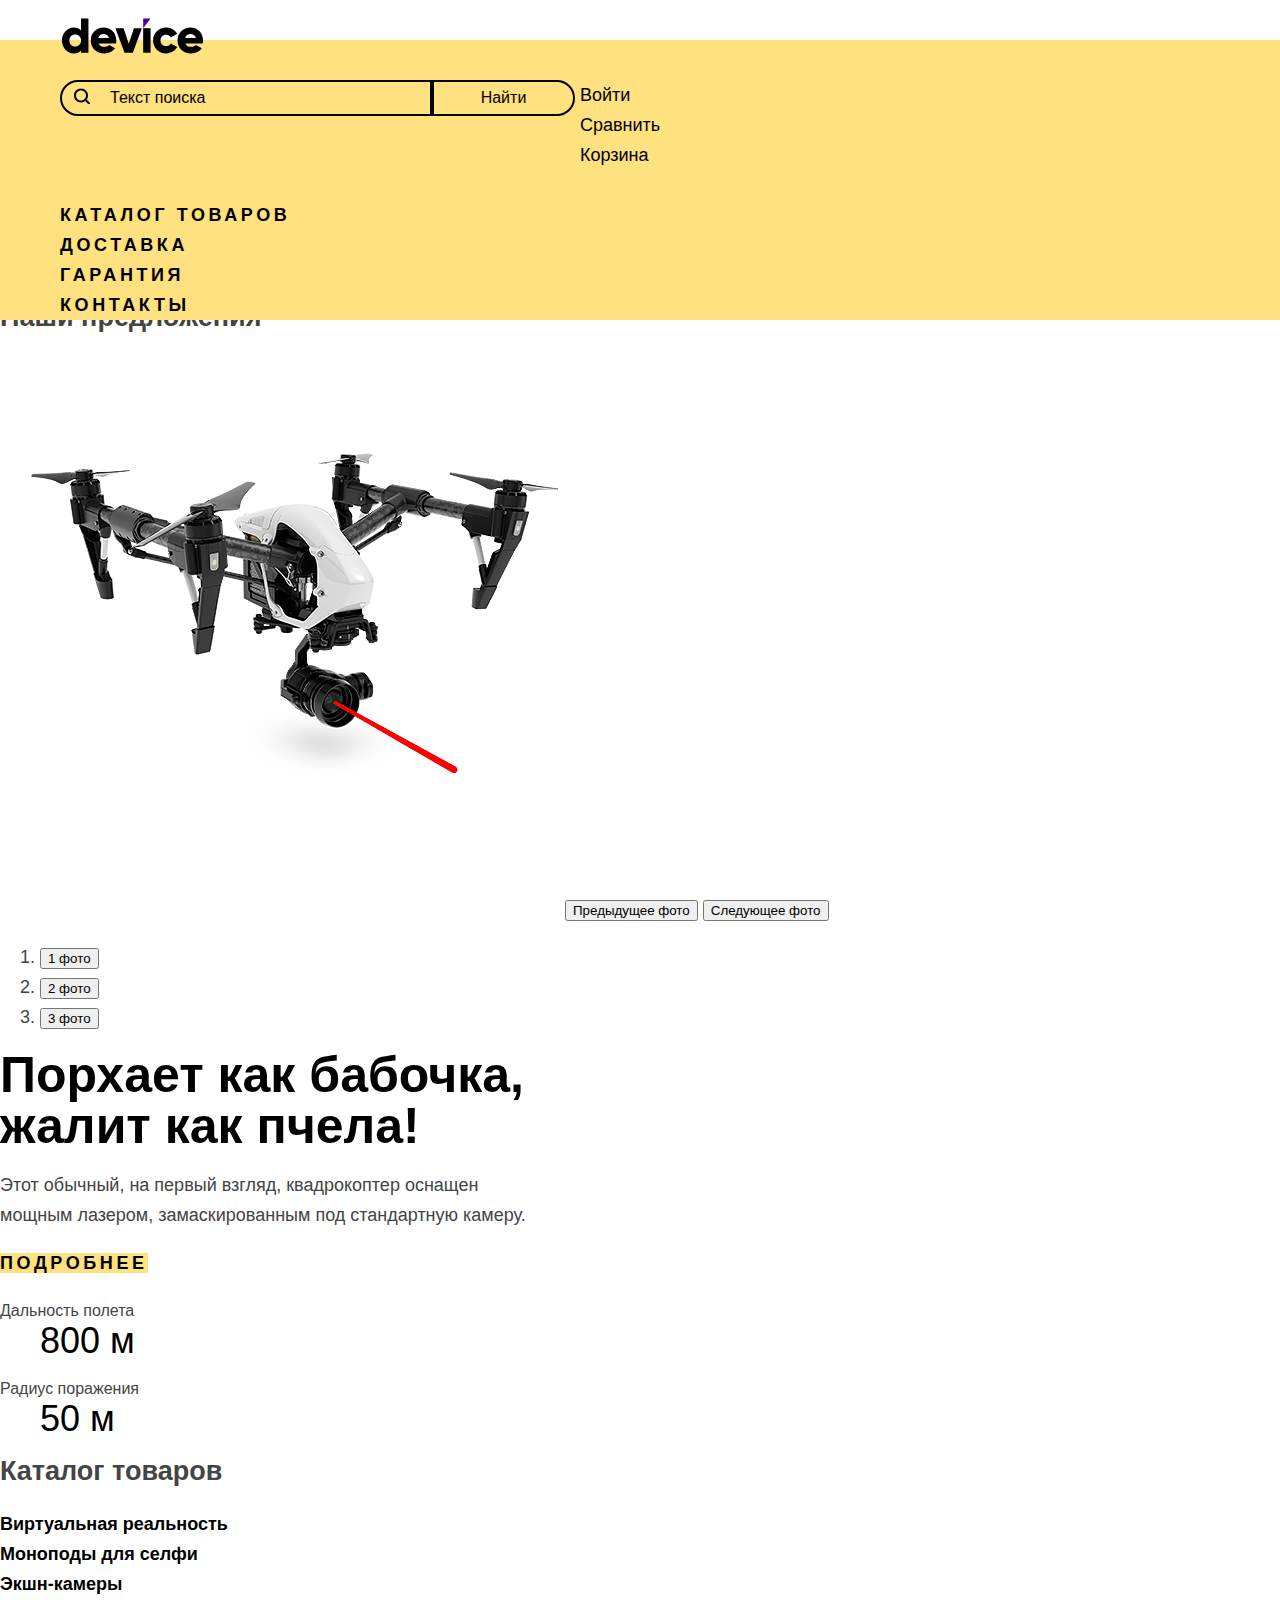
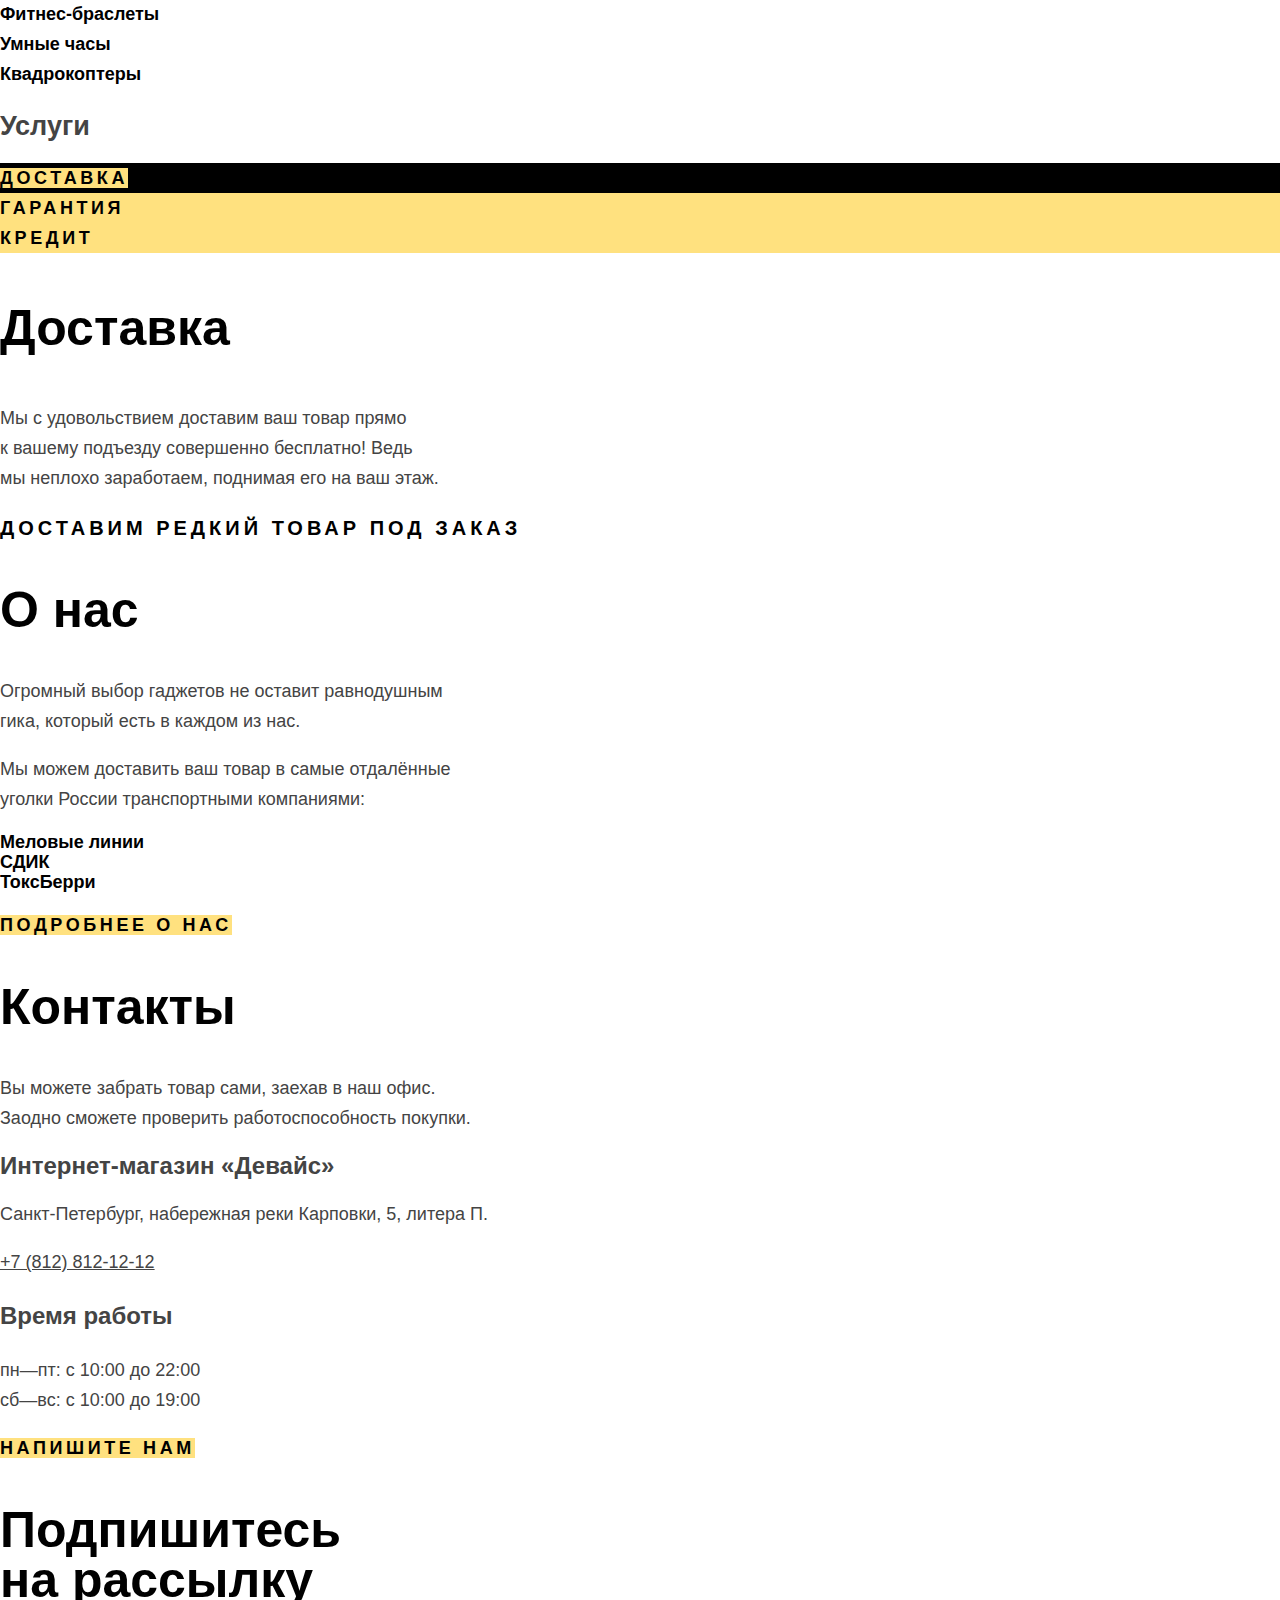
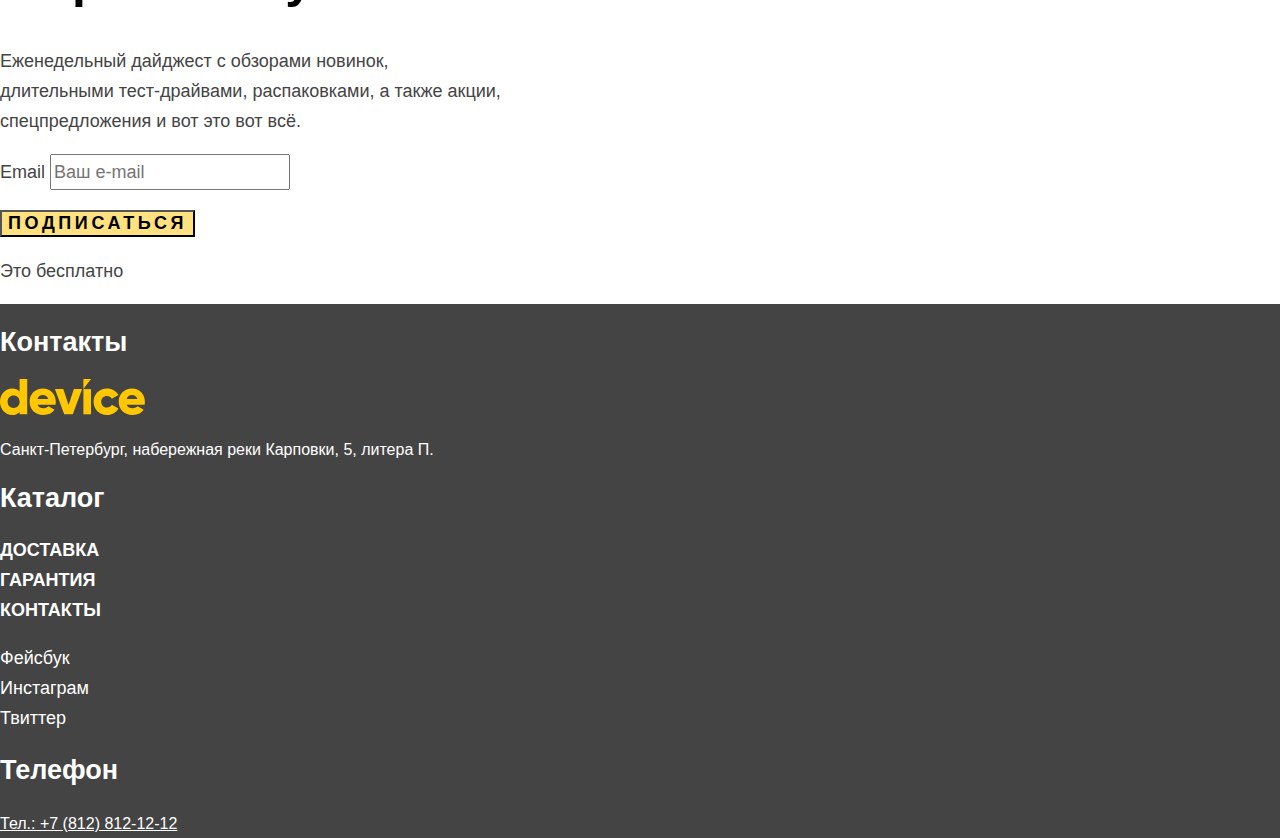
<file: index.html>
<!DOCTYPE html>
<html lang="ru">
  <head>
    <meta charset="utf-8">
    <title>Интернет-магазин Device</title>
    <link rel="stylesheet" href="styles/styles.css">
  </head>
  <body>
    <header class="page-header header-container">
      <a class="header-logo" href="#">
        <img src="images/logo.svg" alt="Логотип Девайс" width="145" height="36"/>
      </a>
      <form class="search-form" action="https://echo.htmlacademy.ru/">
        <input type="serch" name="search" class="search-form-field search-form-input" value="Текст поиска"/>
        <button class="search-form-field search-form-button" type="submit">Найти</button>
      </form>
      <nav class="navigation navigation-user">
        <ul class="navigation-list navigation-user-list">
          <li class="navigation-user-item">
            <a href="#" class="navigation-user-link">Войти</a>
          </li>
          <li class="navigation-user-item">
            <a href="#" class="navigation-user-link">Сравнить</a>
          </li>
          <li class="navigation-user-item">
            <a href="#" class="navigation-user-link">Корзина</a>
          </li>
        </ul>
      </nav>
      <nav class="navigation navigation-catalog">
        <ul class="navigation-list navigation-catalog-list">
          <li class="navigation-catalog-item">
            <a href="" class="navigation-catalog-link toggler">Каталог товаров</a>
          </li>
          <li class="navigation-catalog-item">
            <a href="delivery.html" class="navigation-catalog-link">Доставка</a>
          </li>
          <li class="navigation-catalog-item">
            <a href="vacancies.html" class="navigation-catalog-link">Гарантия</a>
          </li>
          <li class="navigation-catalog-item">
            <a href="contacts.html" class="navigation-catalog-link">Контакты</a>
          </li>
        </ul>
      </nav>
    </header>


    <main class="main-container main-index">

    <section class="main-slider">
        <h2 class="visually-hidden">Наши предложения</h2>
        <img class="main-slider-image" src="images/slider-1.png" alt="Квадрокоптер" width="560" height="560">
          <button class="main-slider-button main-slider-prev" type="button">
            <span class="visually-hidden">Предыдущее фото</span>
          </button>
          <button class="main-slider-button main-slider-next" type="button">
            <span class="visually-hidden">Следующее фото</span>
          </button>

          <ol class="main-slider-pagination">
            <li class="main-slider-pagination-item">
              <button class="main-slider-pagination-button main-slider-pagination-button-current" type="button">
                <span class="visually-hidden">1 фото</span>
              </button>
            </li>
            <li class="main-slider-pagination-item">
              <button class="main-slider-pagination-button" type="button">
                <span class="visually-hidden">2 фото</span>
              </button>
            </li>
            <li class="main-slider-pagination-item">
              <button class="main-slider-pagination-button" type="button">
                <span class="visually-hidden">3 фото</span>
              </button>
            </li>
          </ol>

          <div class="main-slider-container">
            <div class="main-slider-content">
              <span class="main-slider-title">
                Порхает как бабочка,<br> жалит как пчела!
              </span>
              <p class="main-slider-text">
                Этот обычный, на первый взгляд, квадрокоптер оснащен<br> мощным лазером, замаскированным под стандартную камеру.
              </p>
              <a href="#" class="button main-slider-more">Подробнее</a>
            </div>
            <div class="main-slider-params">
              <dl class="main-slider-param">
                <dt class="main-slider-param-key">Дальность полета</dt>
                <dd class="main-slider-param-value">800 м</dd>
              </dl>
              <dl class="main-slider-param">
                <dt class="main-slider-param-key">Радиус поражения</dt>
                <dd class="main-slider-param-value">50 м</dd>
              </dl>
            </div>
          </div>
      </section>

      <section class="main-catalog">
        <h2 class="visually-hidden">Каталог товаров</h2>
        <ul class="main-catalog-list">
          <li class="main-catalog-item">
            <a class="main-catalog-link" href="#">Виртуальная реальность</a>
          </li>
          <li class="main-catalog-item">
            <a class="main-catalog-link" href="#">Моноподы для селфи</a>
          </li>
          <li class="main-catalog-item">
            <a class="main-catalog-link" href="#">Экшн-камеры</a>
          </li>
          <li class="main-catalog-item">
            <a class="main-catalog-link" href="#">Фитнес-браслеты</a>
          </li>
          <li class="main-catalog-item">
            <a class="main-catalog-link" href="#">Умные часы</a>
          </li>
          <li class="main-catalog-item">
            <a class="main-catalog-link" href="#">Квадрокоптеры</a>
          </li>
        </ul>
      </section>

      <section class="main-services">
        <h2 class="visually-hidden">Услуги</h2>
        <div class="main-services-tabs">
          <ul class="main-services-items">
            <li class="main-services-list main-services-list-active">
              <a class="button maun-services-link">Доставка</a>
            </li>
            <li class="main-services-list">
              <a class="button maun-services-link">Гарантия</a>
            </li>
            <li class="main-services-list">
              <a class="button maun-services-link">Кредит</a>
            </li>
          </ul>
        </div>
        <div class="main-services-contents">
          <h3 class="main-services-title">Доставка</h3>
          <p class="main-services-text">Мы с удовольствием доставим ваш товар прямо<br>
            к вашему подъезду совершенно бесплатно! Ведь<br>
            мы неплохо заработаем, поднимая его на ваш этаж.</p>
        </div>
      </section>
      <div class="main-infoblock">
        <p class="main-infoblock-content">Доставим редкий товар под заказ</p>
      </div>

      <section class="main-about">
        <h2 class="main-about-title">О нас</h2>
          <p class="main-about-text">Огромный выбор гаджетов не оставит равнодушным<br> гика, который есть в каждом из нас.</p>
          <p class="main-about-text">Мы можем доставить ваш товар в самые отдалённые<br> уголки России транспортными компаниями:</p>
          <ul class="main-about-item">
            <li class="main-about-list">Меловые линии</li>
            <li class="main-about-list">СДИК</li>
            <li class="main-about-list">ТоксБерри</li>
          </ul>
          <a href="#" class="button main-about-more">Подробнее о нас</a>
      </section>

      <section class="main-contacts">
        <h2 class="main-contacts-title">Контакты</h2>
        <p class="main-contacts-text">Вы можете забрать товар сами, заехав в наш офис.<br> Заодно сможете проверить работоспособность покупки. </p>
        <h1 class="main-contacts-subtitle">Интернет-магазин «Девайс»</h1>
        <address class="main-contacts-address">
          <p class="main-address-text">Санкт-Петербург, набережная реки Карповки, 5, литера П.</p>
          <a href="tel:+78128121212" class="main-contacts-phone">+7 (812) 812-12-12</a>
        </address>
        <h3 class="main-contacts-subtitle">Время работы</h3>
        <ul class="main-contacts-schedule">
          <li class="main-contacts-schedule-item">пн—пт: с 10:00 до 22:00</li>
          <li class="main-contacts-schedule-item">сб—вс: с 10:00 до 19:00</li>
        </ul>
        <a href="#" class="button main-contacts-button">Напишите нам</a>
      </section>

      <section class="main-newsletter">
        <h2 class="main-newsletter-title">Подпишитесь<br> на рассылку</h2>
        <p class="main-newsletter-text">Еженедельный дайджест с обзорами новинок,<br> длительными тест-драйвами, распаковками, а также акции,<br> спецпредложения и вот это вот всё.</p>

        <form action="https://echo.htmlacademy.ru" class="main-newsletter-form" method="post">
          <p class="main-newsletter-email">
            <label class="visually-hidden" for="main-newsletter-email">Email</label>
            <input class="field" type="email" name="main-newsletter-email" placeholder="Ваш e-mail" id="main-newsletter-email" required>
          </p>
            <button class="button main-newsletter-button">Подписаться</button>
        </form>
        <p class="main-newsletter-note">Это бесплатно</p>
      </section>

    </main>


    <footer class="page-footer">
      <section class="footer-contacts">
        <h2 class="visually-hidden">Контакты</h2>
        <img class="footer-contacts-logo" src="images/logo-footer.svg" alt="Логотип Девайс" width="145" height="36">
        <address class="footer-contacts-address">
          <p class="footer-contacts-address-text">Санкт-Петербург, набережная реки Карповки, 5, литера П.</p>
        </address>
      </section>

      <section class="footer-menu">
        <h2 class="visually-hidden">Каталог</h2>
        <ul class="footer-menu-list">
          <li class="footer-menu-item">
            <a class="footer-menu-link" href="delivery.html">Доставка</a>
          </li>
          <li class="footer-menu-item">
            <a class="footer-menu-link" href="vacancies.html">Гарантия</a>
          </li>
          <li class="footer-menu-item">
            <a class="footer-menu-link" href="contacts.html">Контакты</a>
          </li>
        </ul>
        <ul class="footer-social-list">
          <li class="footer-social-item">
            <a class="footer-social-link" href="https://www.facebook.com/htmlacademy">Фейсбук</a>
          </li>
          <li class="footer-social-item">
            <a class="footer-social-link" href="https://www.instagram.com/htmlacademy/">Инстаграм</a>
          </li>
          <li class="footer-social-item">
            <a class="footer-social-link" href="https://twitter.com/htmlacademy_ru">Твиттер</a>
          </li>
        </ul>
      </section>

      <section class="footer-phone">
        <h2 class="visually-hidden">Телефон</h2>
        <a href="tel:78128121212" class="footer-phone-link">Тел.: +7 (812) 812-12-12</a>
        <a class="htmlacademy-link" href="https://htmlacademy.ru/"></a>
      </section>
    </footer>
  </body>
</html>
</file>
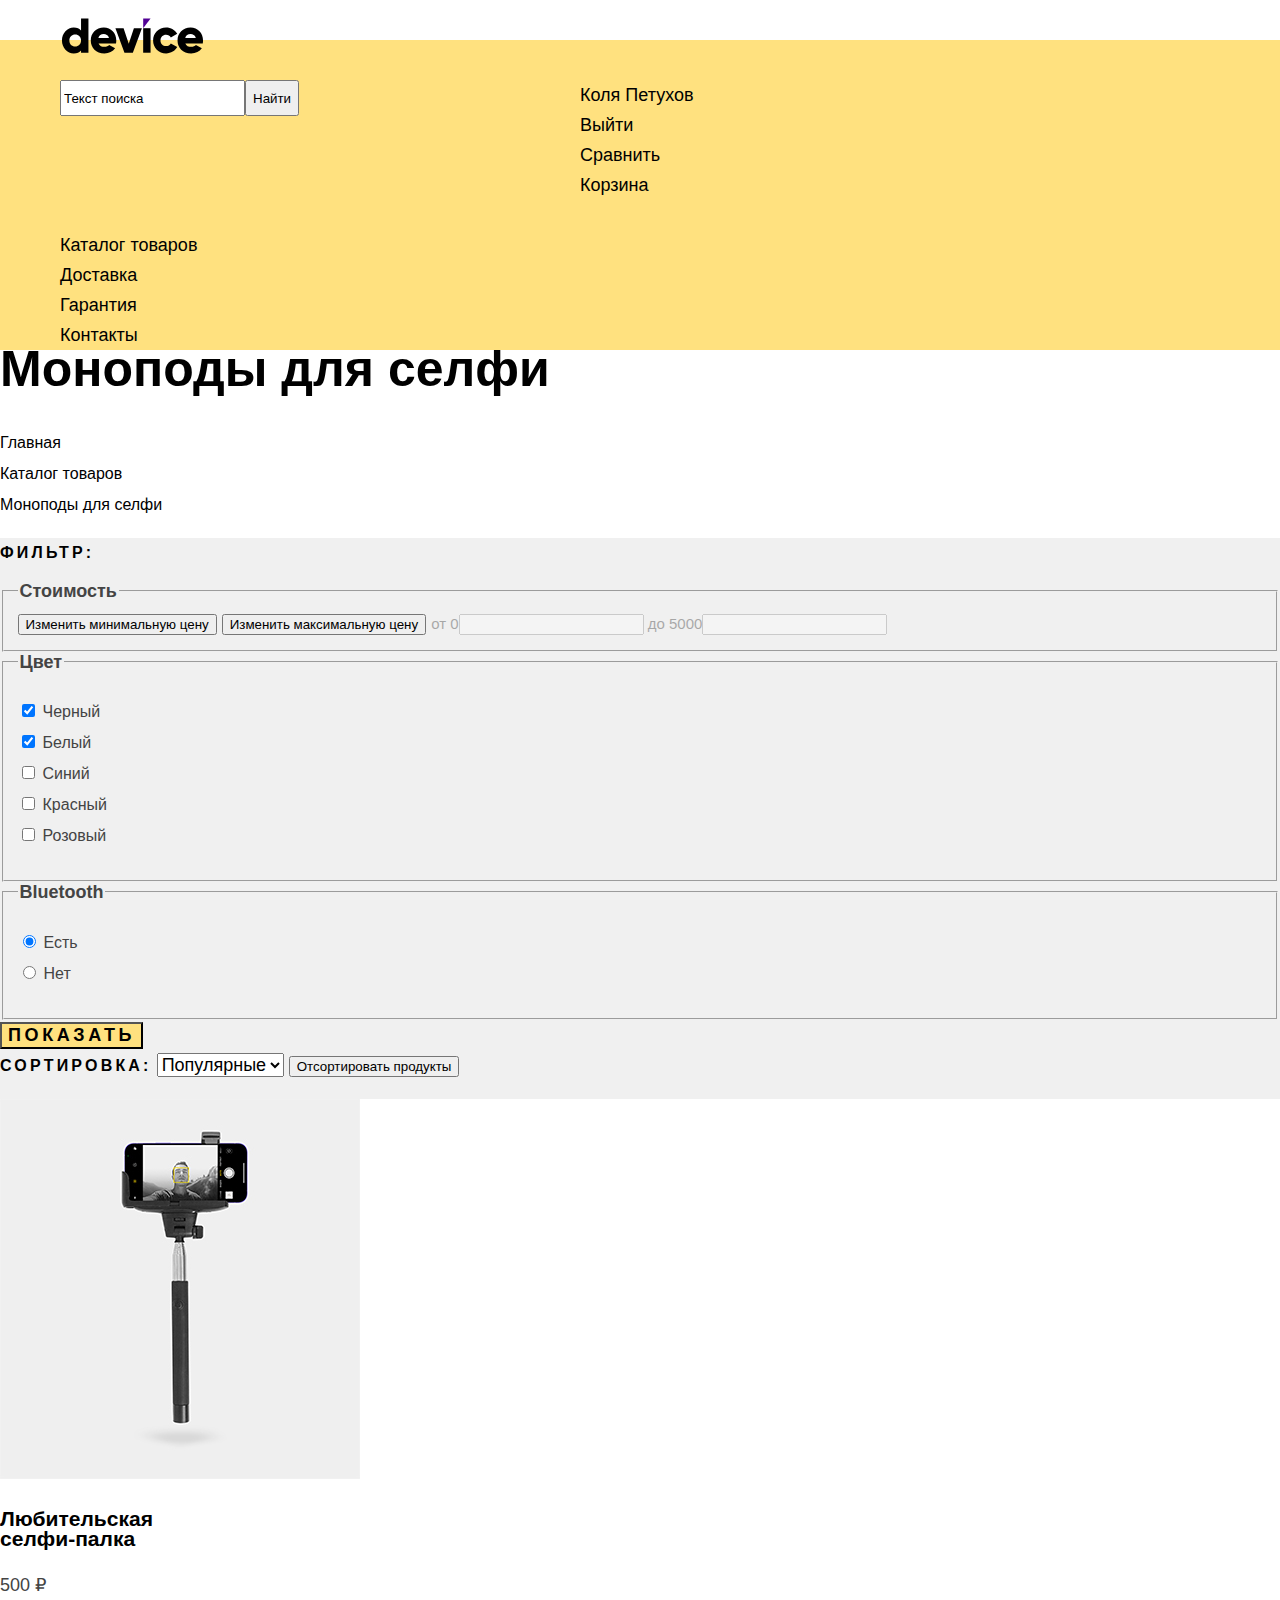
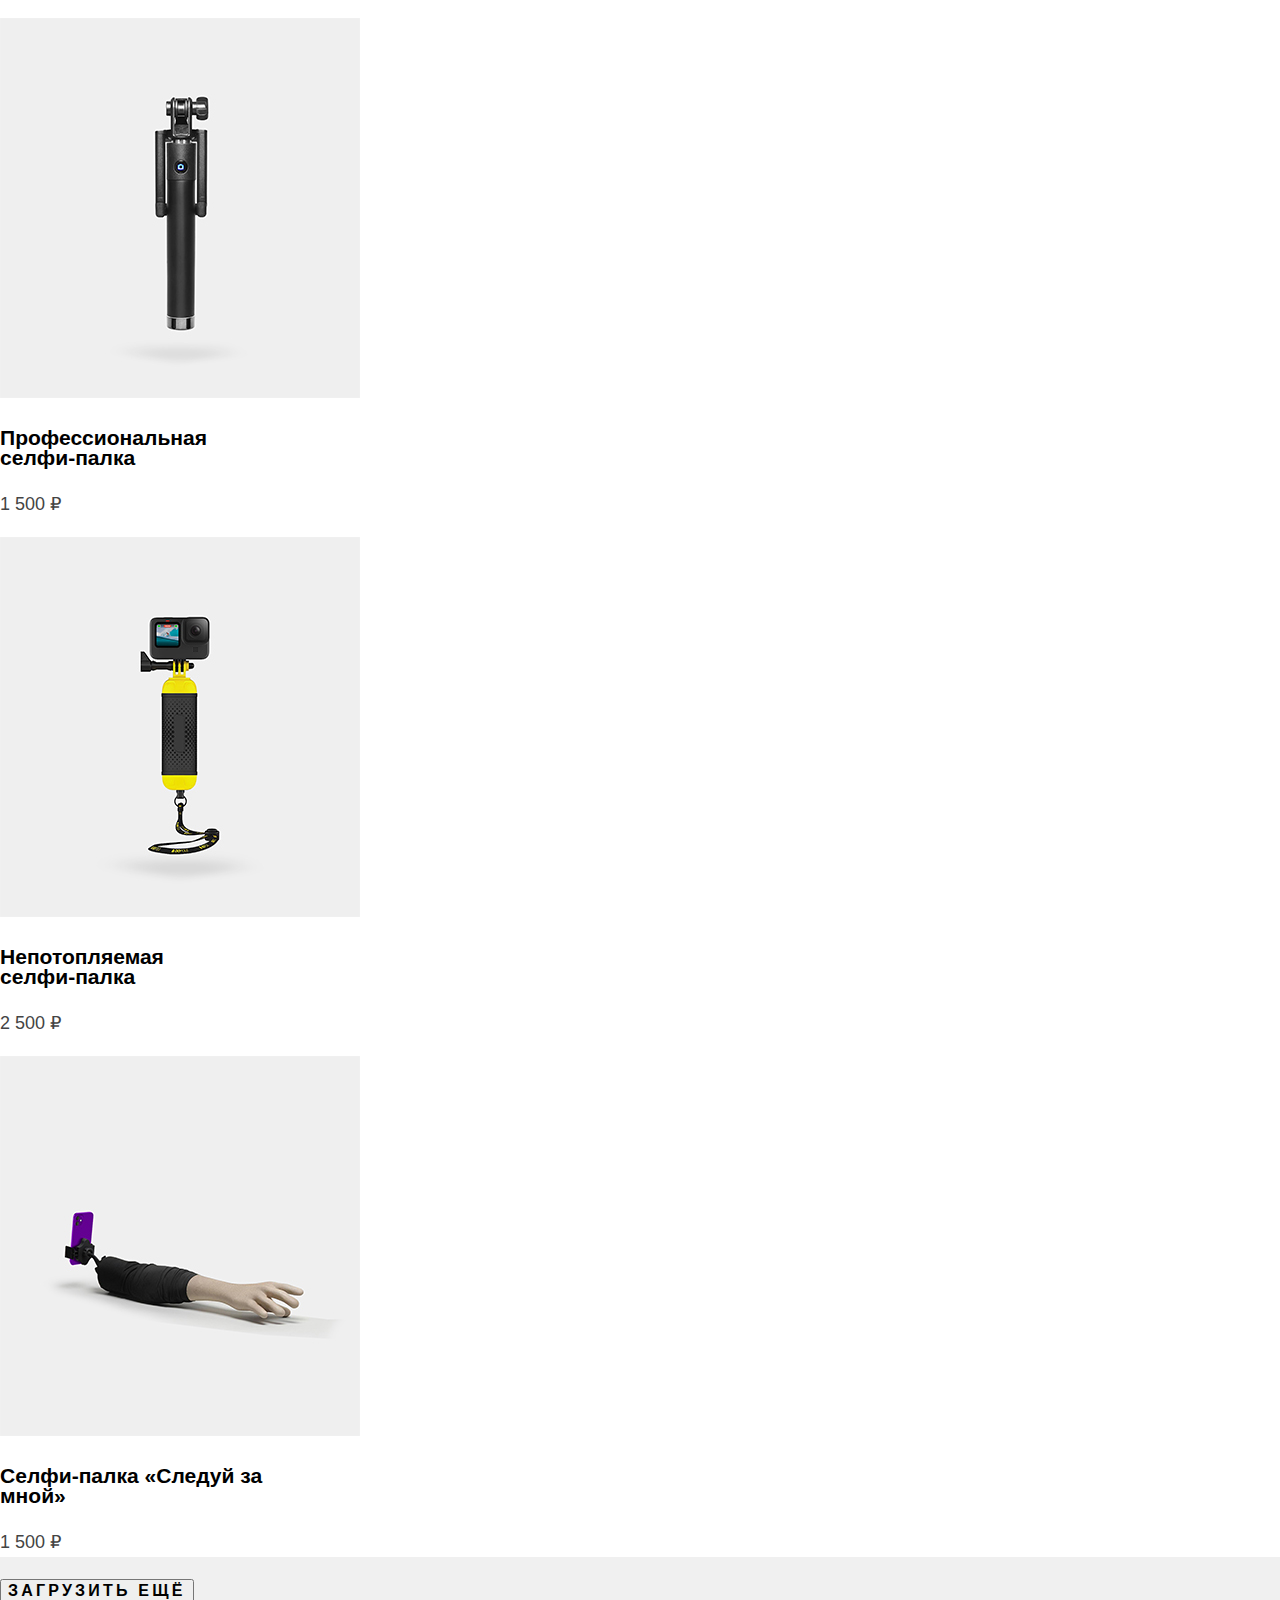
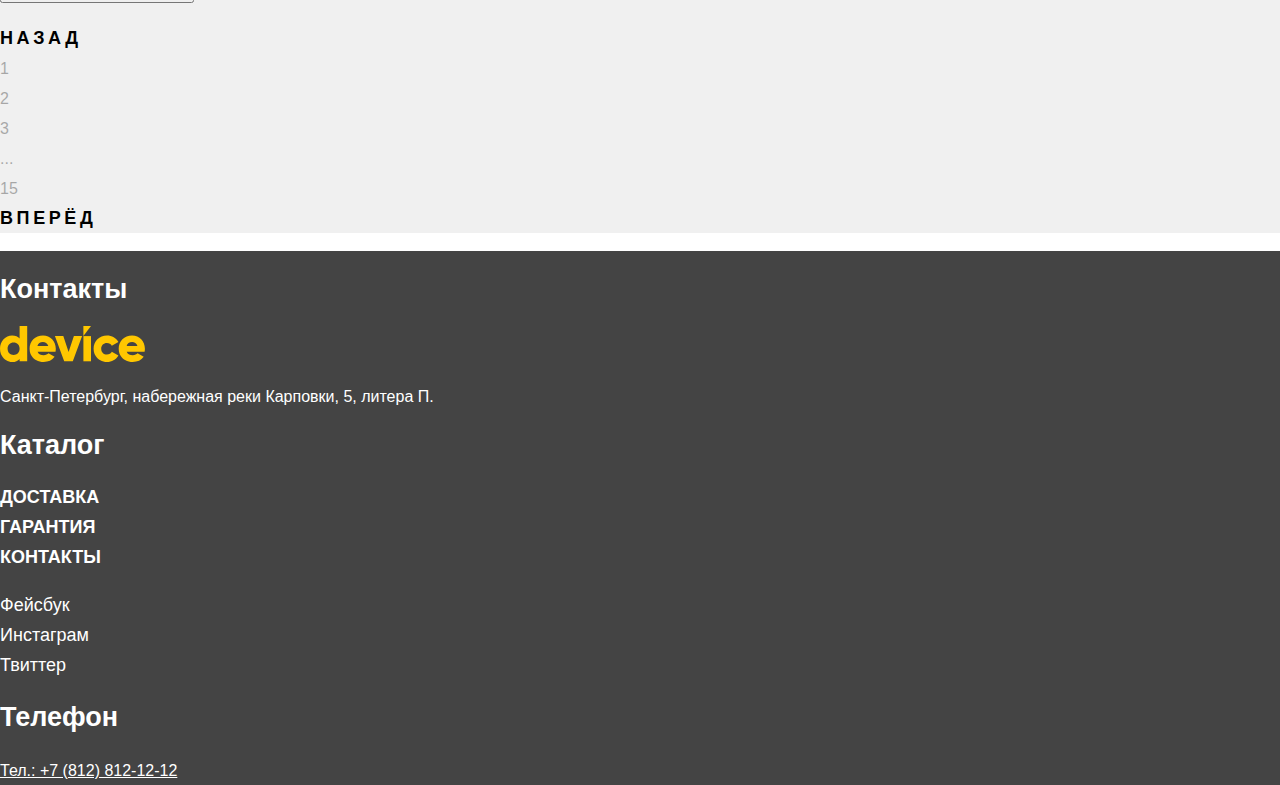
<file: catalog.html>
<!DOCTYPE html>
<html lang="ru">
  <head>
    <meta charset="utf-8">
    <title>Каталог Device</title>
    <link rel="stylesheet" href="styles/styles.css">
  </head>
  <body>
    <header class="page-header">
      <a class="header-logo" href="#">
        <img src="images/logo.svg" alt="Логотип Девайс" width="145" height="36"/>
      </a>
      <form class="search-form" action="https://echo.htmlacademy.ru/">
        <input type="serch" name="search" class="search-form__field" value="Текст поиска"/>
        <button class="search-form__field" type="submit">Найти</button>
      </form>

      <nav class="navigation navigation-user">
        <ul class="navigation-list">
          <li class="navigation-item">
            <a href="#" class="navigation-link">Коля Петухов</a>
          </li>
          <li class="navigation-item">
            <a href="#" class="navigation-link navigation-link-active">Выйти</a>
          </li>
          <li class="navigation-item">
            <a href="#" class="navigation-link">Сравнить</a>
          </li>
          <li class="navigation-item">
            <a href="#" class="navigation-link">Корзина</a>
          </li>
        </ul>
      </nav>

      <nav class="navigation">
        <ul class="navigation-list">
          <li class="navigation-item">
            <a class="navigation-link-toggler" type="button">Каталог товаров</a>
          </li>
          <li class="navigation-item">
            <a href="delivery.html" class="navigation-link">Доставка</a>
          </li>
          <li class="navigation-item">
            <a href="vacancies.html" class="navigation-link">Гарантия</a>
          </li>
          <li class="navigation-item">
            <a href="contacts.html" class="navigation-link">Контакты</a>
          </li>
        </ul>
      </nav>
    </header>


    <main class="main-inner">
      <header class="inner-header">
        <h1 class="inner-header-title">Моноподы для селфи</h1>
        <ul class="breadcrumbs">
          <li class="breadcrumbs-item">
            <a class="breadcrumbs-link" href="index.html">Главная</a>
          </li>
          <li class="breadcrumbs-item">
            <a class="breadcrumbs-link" href="#">Каталог товаров</a>
          </li>
          <li class="breadcrumbs-item">
            <a class="breadcrumbs-link">Моноподы для селфи</a>
          </li>
        </ul>
      </header>

      <section class="catalog-products">
        <h2 class="filter">Фильтр:</h2>
        <form class="catalog-filter" action="https://echo.htmlacademy.ru/" method="get">
          <fieldset class="catalog-filter-group">
            <legend class="catalog-filter-title">Стоимость</legend>
            <button class="range-toggle toggle-min" type="button">
              <span class="visually-hidden">Изменить минимальную цену</span>
            </button>
            <button class="range-toggle toggle-max" type="button">
              <span class="visually-hidden">Изменить максимальную цену</span>
            </button>
            <label class="catalog-filter-label">
              от 0<input class="catalog-filter-input" type="number" name="min-price">
            </label>

            <label class="catalog-filter-label">
              до 5000<input class="catalog-filter-input" type="number" name="max-price">
            </label>
          </fieldset>
          <fieldset class="catalog-filter-group">
            <legend class="catalog-filter-title">Цвет</legend>
            <ul class="catalog-filter-list">
              <li class="catalog-filter-item">
                <label class="control">
                  <input class="visually-hidden control-input" type="checkbox" name="Черный" checked>
                  <span class="control-mark"></span>
                  <span class="control-label">Черный</span>
                </label>
              </li>
              <li class="catalog-filter-item">
                <label class="control">
                  <input class="visually-hidden control-input" type="checkbox" name="Белый" checked>
                  <span class="control-mark"></span>
                  <span class="control-label">Белый</span>
                </label>
              </li>
              <li class="catalog-filter-item">
                <label class="control">
                  <input class="visually-hidden control-input" type="checkbox" name="Синий">
                  <span class="control-mark"></span>
                  <span class="control-label">Синий</span>
                </label>
              </li>
              <li class="catalog-filter-item">
                <label class="control">
                  <input class="visually-hidden control-input" type="checkbox" name="Красный">
                  <span class="control-mark"></span>
                  <span class="control-label">Красный</span>
                </label>
              </li>
              <li class="catalog-filter-item">
                <label class="control">
                  <input class="visually-hidden control-input" type="checkbox" name="Розовый">
                  <span class="control-mark"></span>
                  <span class="control-label">Розовый</span>
                </label>
              </li>
            </ul>
          </fieldset>
          <fieldset class="catalog-filter-group">
            <legend class="catalog-filter-title">Bluetooth</legend>
            <ul class="catalog-filter-list">
              <li class="catalog-filter-item">
                <label class="control">
                  <input class="visually-hidden control-input" type="radio" name="product-group" value="Yes" checked>
                  <span class="control-mark"></span>
                  <span class="control-label">Есть</span>
                </label>
              </li>
              <li class="catalog-filter-item">
                <label class="control">
                  <input class="visually-hidden control-input" type="radio" name="product-group" value="No">
                  <span class="control-mark"></span>
                  <span class="control-label">Нет</span>
                </label>
              </li>
            </ul>
          </fieldset>
          <button class="button" type="submit">Показать</button>
        </form>

        <form class="sorting-type">
          <label class="sorting-title" for="sorting">Сортировка:</label>
          <select class="select-control" id="sorting" name="sorting">
            <option value="popular">Популярные</option>
          </select>
          <button class="visually-hidden" type="submit">Отсортировать продукты</button>
        </form>


          <ul class="product-list">
            <li class="priduct-card">
              <a class="product-card-link" href="#">
                <img class="product-card-image" src="images/product-1.jpg" width="360" height="380" alt="Любительская селфи-палка">
                <h3 class="product-card-title">Любительская <br>селфи-палка</h3>
              </a>
              <p class="product-card-price">500 ₽</p>
            </li>
            <li class="priduct-card">
              <a class="product-card-link" href="#">
                <img class="product-card-image" src="images/product-2.jpg" width="360" height="380" alt="Профессиональная селфи-палка">
                <h3 class="product-card-title">Профессиональная <br>селфи-палка </h3>
              </a>
              <p class="product-card-price">1 500 ₽</p>
            </li>
            <li class="priduct-card">
              <a class="product-card-link" href="#">
                <img class="product-card-image" src="images/product-3.jpg" width="360" height="380" alt="Непотопляемая селфи-палка">
                <h3 class="product-card-title">Непотопляемая <br>селфи-палка</h3>
              </a>
              <p class="product-card-price">2 500 ₽</p>
            </li>
            <li class="priduct-card">
              <a class="product-card-link" href="#">
                <img class="product-card-image" src="images/product-4.jpg" width="360" height="380" alt="Селфи-палка «Следуй за мной»">
                <h3 class="product-card-title">Селфи-палка «Следуй за <br>мной»</h3>
              </a>
              <p class="product-card-price">1 500 ₽</p>
            </li>
          </ul>

          <button class="pagination-show-more" type="button">Загрузить ещё</button>

          <ul class="pagination">
            <li class="pagination-item">
              <a class="pagination-link pagination-prev pagination-disabled">Назад</a>
            </li>
            <li class="pagination-item">
              <a class="pagination-link pagination-number pagination-current">1</a>
            </li>
            <li class="pagination-item">
              <a class="pagination-link pagination-number">2</a>
            </li>
            <li class="pagination-item">
              <a class="pagination-link pagination-number">3</a>
            </li>
            <li class="pagination-item">
              <a class="pagination-link pagination-number">...</a>
            </li>
            <li class="pagination-item">
              <a class="pagination-link pagination-number">15</a>
            </li>
            <li class="pagination-item">
              <a class="pagination-link pagination-next">Вперёд</a>
            </li>
          </ul>

      </section>





    </main>


        <footer class="page-footer">
      <section class="footer-contacts">
        <h2 class="visually-hidden">Контакты</h2>
        <img class="footer-contacts-logo" src="images/logo-footer.svg" alt="Логотип Девайс" width="145" height="36">
        <address class="footer-contacts-address">
          <p class="footer-contacts-address-text">Санкт-Петербург, набережная реки Карповки, 5, литера П.</p>
        </address>
      </section>

      <section class="footer-menu">
        <h2 class="visually-hidden">Каталог</h2>
        <ul class="footer-menu-list">
          <li class="footer-menu-item">
            <a class="footer-menu-link" href="delivery.html">Доставка</a>
          </li>
          <li class="footer-menu-item">
            <a class="footer-menu-link" href="vacancies.html">Гарантия</a>
          </li>
          <li class="footer-menu-item">
            <a class="footer-menu-link" href="contacts.html">Контакты</a>
          </li>
        </ul>
        <ul class="footer-social-list">
          <li class="footer-social-item">
            <a class="footer-social-link" href="https://www.facebook.com/htmlacademy">Фейсбук</a>
          </li>
          <li class="footer-social-item">
            <a class="footer-social-link" href="https://www.instagram.com/htmlacademy/">Инстаграм</a>
          </li>
          <li class="footer-social-item">
            <a class="footer-social-link" href="https://twitter.com/htmlacademy_ru">Твиттер</a>
          </li>
        </ul>
      </section>

      <section class="footer-phone">
        <h2 class="visually-hidden">Телефон</h2>
        <a href="tel:78128121212" class="footer-phone-link">Тел.: +7 (812) 812-12-12</a>
        <a class="htmlacademy-link" href="https://htmlacademy.ru/"></a>
      </section>
    </footer>
  </body>
</html>
</file>
<file: styles/styles.css>
@font-face {
  font-family: "Rubik";
  font-weight: 400;
  font-style: normal;
  src: url("fonts/rubik-400.woff2") format("woof2");
  font-display: swap;
}
@font-face {
  font-family: "Rubik";
  font-weight: 700;
  font-style: normal;
  src: url("fonts/rubik-700.woff2") format("woof2");
  font-display: swap;
}
@font-face {
  font-family: "Raleway";
  font-weight: 800;
  font-style: normal;
  src: url("fonts/raleway-800.woff2") format("woof2");
  font-display: swap;
}

html {
  height: 100%;
}

body {
  font-family: "Rubik", sans-serif;
  font-size: 18px;
  line-height: 30px;
  background-color: #fff;
  color: #444;
  margin: 0 auto;
  display: flex;
  flex-direction: column;
  min-height: 100%;
}

.button {
  font-family: "Ralewey", sans-serif;
  font-weight: 800;
  text-transform: uppercase;
  background-color: #FFE17F;
  letter-spacing: 3.6px;
  color: #000;
  font-size: 18px;
  text-align: center;
}

ul {
  list-style: none;
  padding-left: 0;
}
a {
  text-decoration: none;
  color: #000;
}

.header-container {
  width: 1160px;
  margin-left: auto;
  margin-right: auto;

}
.page-header {
  background: #FFE17F;
  position: relative;
  display: grid;
  grid-template-columns: 520px 1fr;
  gap: 30px 0;
  padding: 40px 60px 0px 60px;
  top: 40px;

}
.header-logo {
  position: absolute;
  top: -22px;
  left: 60px;
}
/*.navigation {
  display: flex;
  width: 1040px;
  margin: 0 auto;
}*/

.navigation-list {
  margin: 0;
  padding: 0;
}
.navigation-catalog-link {
  font-family: "Ralewey", sans-serif;
  letter-spacing: 3.6px;
  text-transform: uppercase;
  font-weight: 800;
}

.search-form {
  display: flex;
  width: 515px;
  height: 36px;
  font-family: "Rubik", sans-serif;
  font-size: 16px;
  line-height: 20px;
  font-weight: 400;
  position: relative;
}
.search-form-field {
  background-color: #FFE17F;
  padding: 0 0 0 48px;
  font-family: "Rubik", sans-serif;
  font-size: 16px;
  line-height: 20px;
  font-weight: 400;
  outline: none;
  width: 100%;
  border: 2px solid;
}
.search-form-input {
  width: 359px;
  border-radius: 50px 0px 0px 50px;
}
.search-form-button {
  width: 160px;
  padding: 0;
  border-radius: 0px 50px 50px 0px;
}
.search-form-field::before {
  content: "";
  position: absolute;
  width: 16px;
  height: 16px;
  background-image: url(/images/search.svg);
  right: 485px;
}








/*Шрифты*/
.main-catalog-link {
  color: #000;
  font-family: "Raleway", sans-serif;
  font-weight: 800;
  line-height: 24px;
}


.main-slider-title {
  font-family: "Ralewey", sans-serif;
  font-size: 50px;
  line-height: 50px;
  font-weight: 800;
  color: #000;
}

.main-slider-param-value {
  color: #000;
  font-size: 36px;
}
.main-slider-param-key {
  font-size: 16px;
}

.main-services-list {
  color: #000;
  font-family: "Ralewey", sans-serif;
  text-transform: uppercase;
  background-color: #FFE17F;
  font-weight: 800;
}

.main-services-list-active {
  color: #FFE17F;
  background-color: #000;
}

.main-services-title {
  font-family: "Ralewey", sans-serif;
  font-size: 50px;
  font-weight: 800;
  line-height: 50px;
  color: #000;
}

.main-infoblock-content {
  font-family: "Ralewey", sans-serif;
  color: #000;
  font-size: 20px;
  font-weight: 800;
  text-transform: uppercase;
  letter-spacing: 4px;
}

.main-about-title, .main-contacts-title {
  color: #000;
  font-family: "Ralewey", sans-serif;
  font-size: 50px;
  font-weight: 800;
  line-height: 50px;
}
.main-about-list {
  font-weight: 700;
  line-height: 20px;
  color: #000;
}
.main-contacts-subtitle {
  font-size: 24px;
  font-weight: 700;
  line-height: 30px;
}
.main-address-text {
  font-style: normal;

}
.main-contacts-phone {
  text-decoration: underline;
  color: #444;
  font-style: normal;
}

.main-newsletter-title, .inner-header-title {
  color: #000;
  font-family: "Ralewey", sans-serif;
  font-size: 50px;
  font-weight: 800;
  line-height: 50px;
}
.field {
  color: #444;
  font-family: "Rubik", sans-serif;
  font-size: 18px;
  line-height: 30px;
}

.main-newsletter-button {
  color: #000;
  font-family: "Rubik", sans-serif;
  font-size: 18px;
  font-weight: 800;
  letter-spacing: 3.6px;
  text-transform: uppercase;
}
.page-footer {
  background-color: #444;
  color: #fff;
}
.page-footer a {
  color: #fff;
}
.footer-contacts-address {
  font-style: normal;
}
.footer-contacts-address p {
  font-size: 16px;
  font-weight: 400;
  line-height: 20px;
  color: #fff;
}
.footer-menu-link {
  font-family: "Ralewey", sans-serif;
  font-size: 18px;
  font-weight: 800;
  color: #fff;
  text-transform: uppercase;
}
.footer-phone-link {
  font-size: 16px;
  font-weight: 400;
  text-decoration: underline;
  line-height: 20px;
}

.catalog-products {
  background-color: #f0f0f0;
}
.product-list {
  background-color: #fff;
}
.breadcrumbs-link {
  font-size: 16px;
  color: #000;
}
.filter, .sorting-title, .pagination-show-more {
  color: #000;
  font-family: "Ralewey", sans-serif;
  font-size: 16px;
  font-weight: 800;
  text-transform: uppercase;
  letter-spacing: 3.2px;
}
.catalog-filter-title {
  font-weight: 700;
  line-height: 20px;
}
.catalog-filter-label {
  color: #000;
  font-size: 15px;
  opacity: 0.3;
}
.control-label {
  font-size: 16px;
}
.select-control {
  color: #000;
  font-family: "Rubik", sans-serif;
  font-size: 18px;
  line-height: 30px;
}
.product-card-title {
  color: #000;
  font-weight: 700;
  line-height: 20px;
}
.pagination-show-more {
  font-family: "Ralewey", sans-serif;
  font-size: 16px;
  font-weight: 800;
  letter-spacing: 3.2px;
  text-transform: uppercase;
}
.pagination-prev, .pagination-next {
  font-family: "Ralewey", sans-serif;
  font-size: 18px;
  text-transform: uppercase;
  font-weight: 800;
  letter-spacing: 3.6px;
  color: #000;
}
.pagination-number {
  font-size: 16px;
  line-height: 20px;
  opacity: 0.3;
}

/*.navigation-user {
  display: flex;
  width: 525px;
  justify-content: flex-end;
}
.navigation {
  display: flex;
  margin: 0 auto;
}

.navigation-list {
  display: flex;
  margin: 0;
  padding: 0;
}
.navigation-menu {
  justify-content: center;
}

.navigation-link-login::before {
  content: url(/images/icon-login.svg);
  width: 15px;
  height: 12px;
  position: absolute;
  left: 12px;
}
.navigation-link-compare::before {
  content: url(/images/icon-compare.svg);
  width: 10px;
  height: 12px;
  position: absolute;
  left: 12px;
}
.navigation-link-card::before {
  content: url(/images/card.svg);
  width: 16px;
  height: 14px;
  position: absolute;
  left: 12px;
}


.main-slider {
  display: flex;
}


*/
</file>
